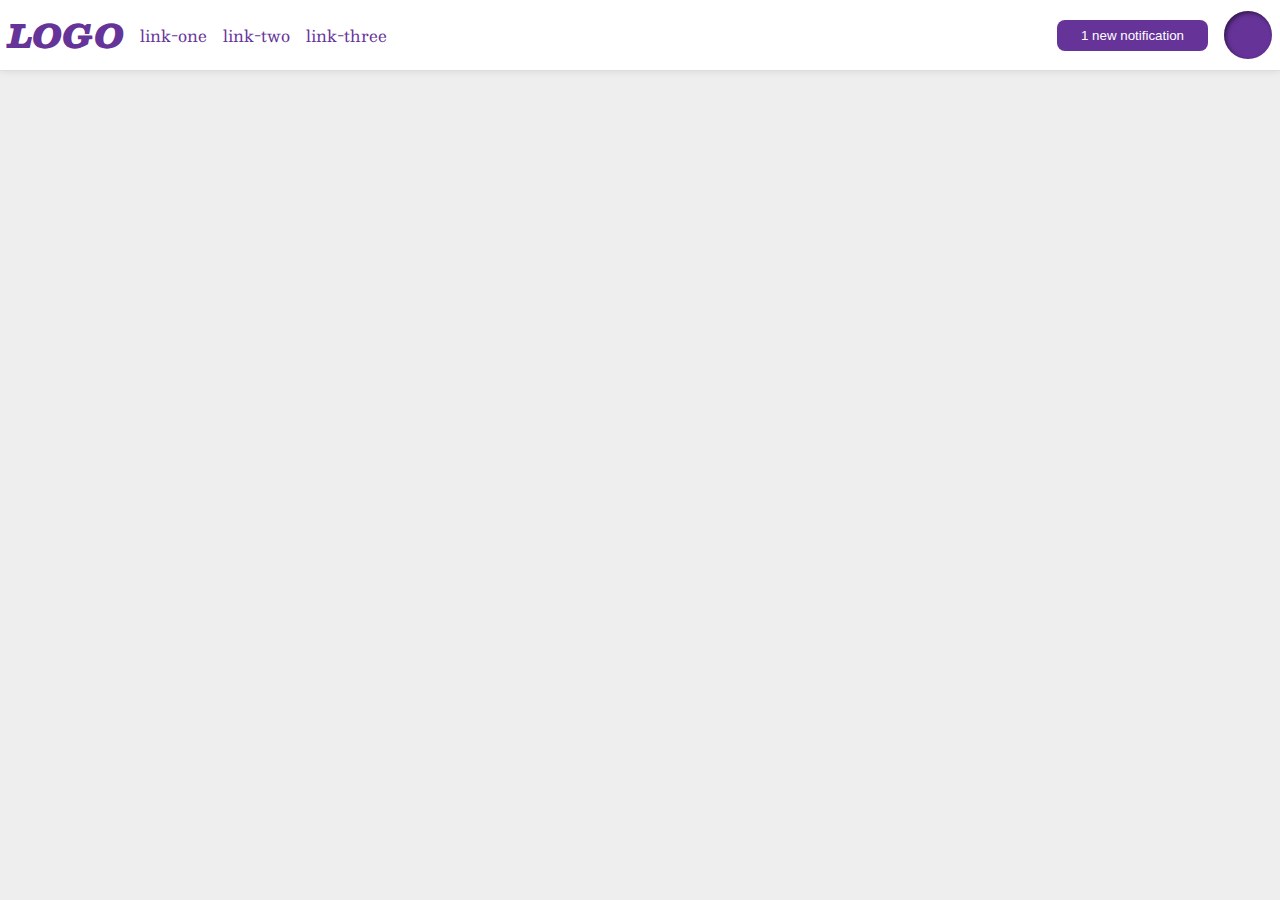
<file: foundations/flex/03-flex-header-2/index.html>
<!DOCTYPE html>
<html lang="en">
  <head>
    <meta charset="UTF-8">
    <meta http-equiv="X-UA-Compatible" content="IE=edge">
    <meta name="viewport" content="width=device-width, initial-scale=1.0">
    <title>Flex Header 2</title>
    <link rel="stylesheet" href="style.css">
  </head>
  <body>
    <div class="header">
      <div class="left-section">
        <div class="logo">
        LOGO
      </div>
      <ul class="links">
        <li><a href="https://google.com">link-one</a></li>
        <li><a href="https://google.com">link-two</a></li>
        <li><a href="https://google.com">link-three</a></li>
      </ul>
      </div>

      <div class="right-section">
        <button class="notifications">
        1 new notification
        </button>
      <div class="profile-image"></div>
      </div>
    </div>
  </body>
</html>
</file>
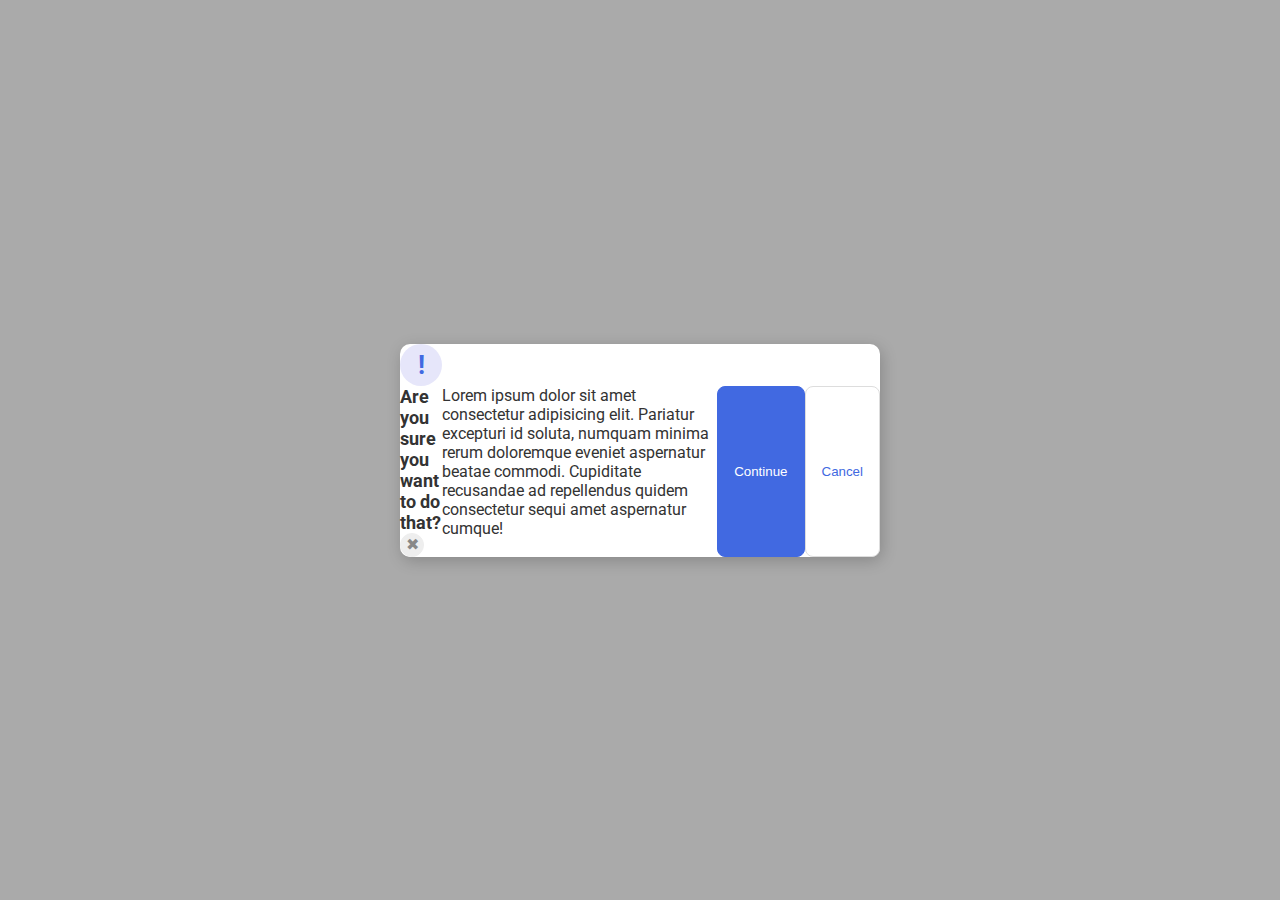
<file: foundations/flex/05-flex-modal/index.html>
<!DOCTYPE html>
<html lang="en">
  <head>
    <meta charset="UTF-8">
    <meta http-equiv="X-UA-Compatible" content="IE=edge">
    <meta name="viewport" content="width=device-width, initial-scale=1.0">
    <link rel="stylesheet" href="style.css">
    <title>Modal</title>
  </head>
  <body>
    <div class="modal">
      <div class="icon">!</div>
      <div class="container">
        <div class="header">Are you sure you want to do that?
          <button class="close-button">✖</button>
        </div>
        <div class="text">Lorem ipsum dolor sit amet consectetur adipisicing elit. Pariatur excepturi id soluta, numquam minima rerum doloremque eveniet aspernatur beatae commodi. Cupiditate recusandae ad repellendus quidem consectetur sequi amet aspernatur cumque!</div>
      <button class="continue">Continue</button>
      <button class="cancel">Cancel</button>
      </div>
      
    </div>
  </body>
</html>
</file>
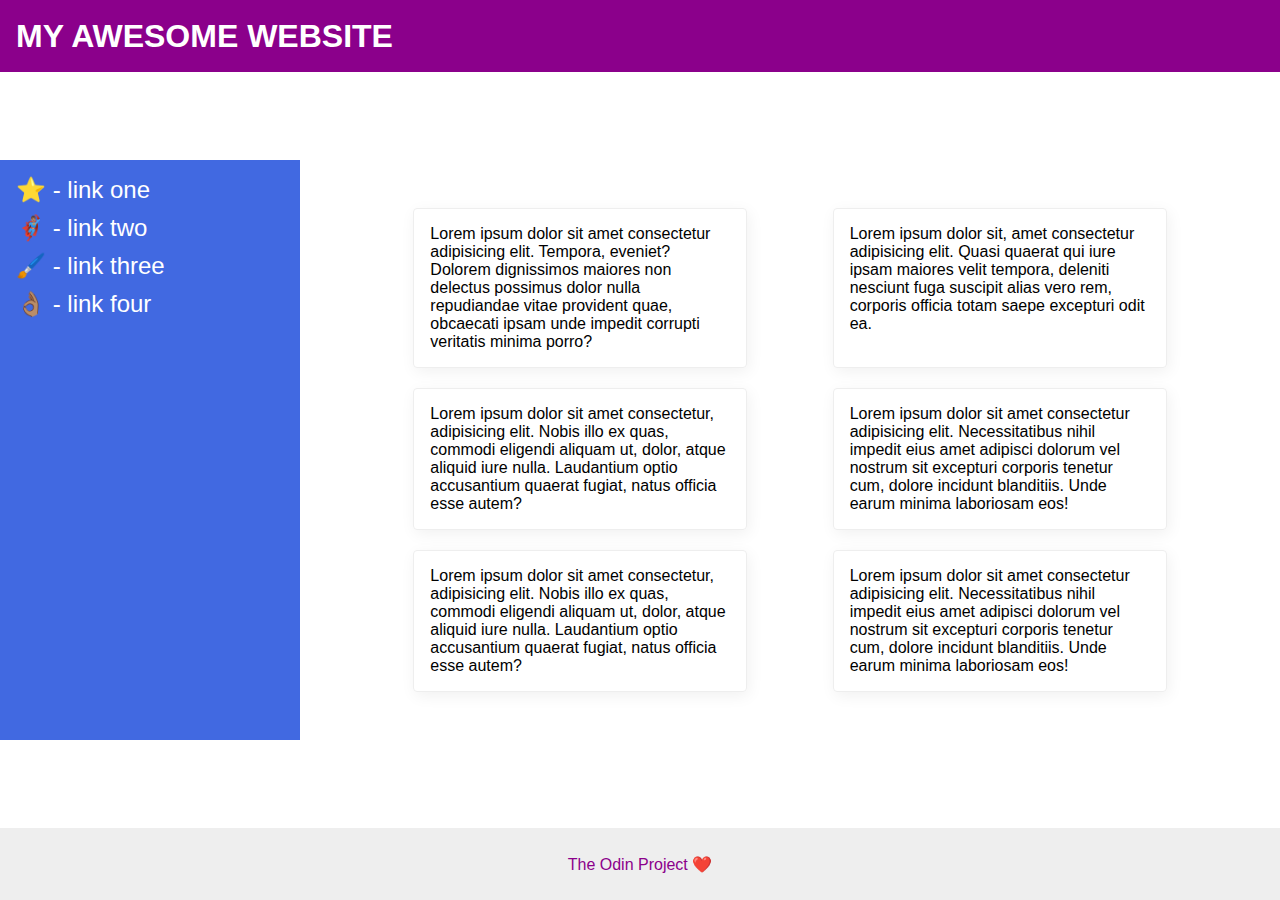
<file: foundations/flex/07-flex-layout-2/index.html>
<!DOCTYPE html>
<html lang="en">
  <head>
    <meta charset="UTF-8">
    <meta http-equiv="X-UA-Compatible" content="IE=edge">
    <meta name="viewport" content="width=device-width, initial-scale=1.0">
    <title>The Holy Grail</title>
    <link rel="stylesheet" href="style.css">
  </head>
  <body>
    <div class="header">
      MY AWESOME WEBSITE
    </div>
    
    <div class="main-container">
      <div class="sidebar">
        <ul>
          <li><a href="#">⭐ - link one</a></li>
          <li><a href="#">🦸🏽‍♂️ - link two</a></li>
          <li><a href="#">🖌️ - link three</a></li>
          <li><a href="#">👌🏽 - link four</a></li>
        </ul>
      </div>
      <div class="card-container">
        <div class="card">Lorem ipsum dolor sit amet consectetur adipisicing elit. Tempora, eveniet? Dolorem dignissimos maiores non delectus possimus dolor nulla repudiandae vitae provident quae, obcaecati ipsam unde impedit corrupti veritatis minima porro?</div>
        <div class="card">Lorem ipsum dolor sit, amet consectetur adipisicing elit. Quasi quaerat qui iure ipsam maiores velit tempora, deleniti nesciunt fuga suscipit alias vero rem, corporis officia totam saepe excepturi odit ea.</div>
        <div class="card">Lorem ipsum dolor sit amet consectetur, adipisicing elit. Nobis illo ex quas, commodi eligendi aliquam ut, dolor, atque aliquid iure nulla. Laudantium optio accusantium quaerat fugiat, natus officia esse autem?</div>
        <div class="card">Lorem ipsum dolor sit amet consectetur adipisicing elit. Necessitatibus nihil impedit eius amet adipisci dolorum vel nostrum sit excepturi corporis tenetur cum, dolore incidunt blanditiis. Unde earum minima laboriosam eos!</div>
        <div class="card">Lorem ipsum dolor sit amet consectetur, adipisicing elit. Nobis illo ex quas, commodi eligendi aliquam ut, dolor, atque aliquid iure nulla. Laudantium optio accusantium quaerat fugiat, natus officia esse autem?</div>
        <div class="card">Lorem ipsum dolor sit amet consectetur adipisicing elit. Necessitatibus nihil impedit eius amet adipisci dolorum vel nostrum sit excepturi corporis tenetur cum, dolore incidunt blanditiis. Unde earum minima laboriosam eos!</div>
      </div>
    </div>

    <div class="footer">
      The Odin Project ❤️
    </div>
  </body>
</html>
</file>
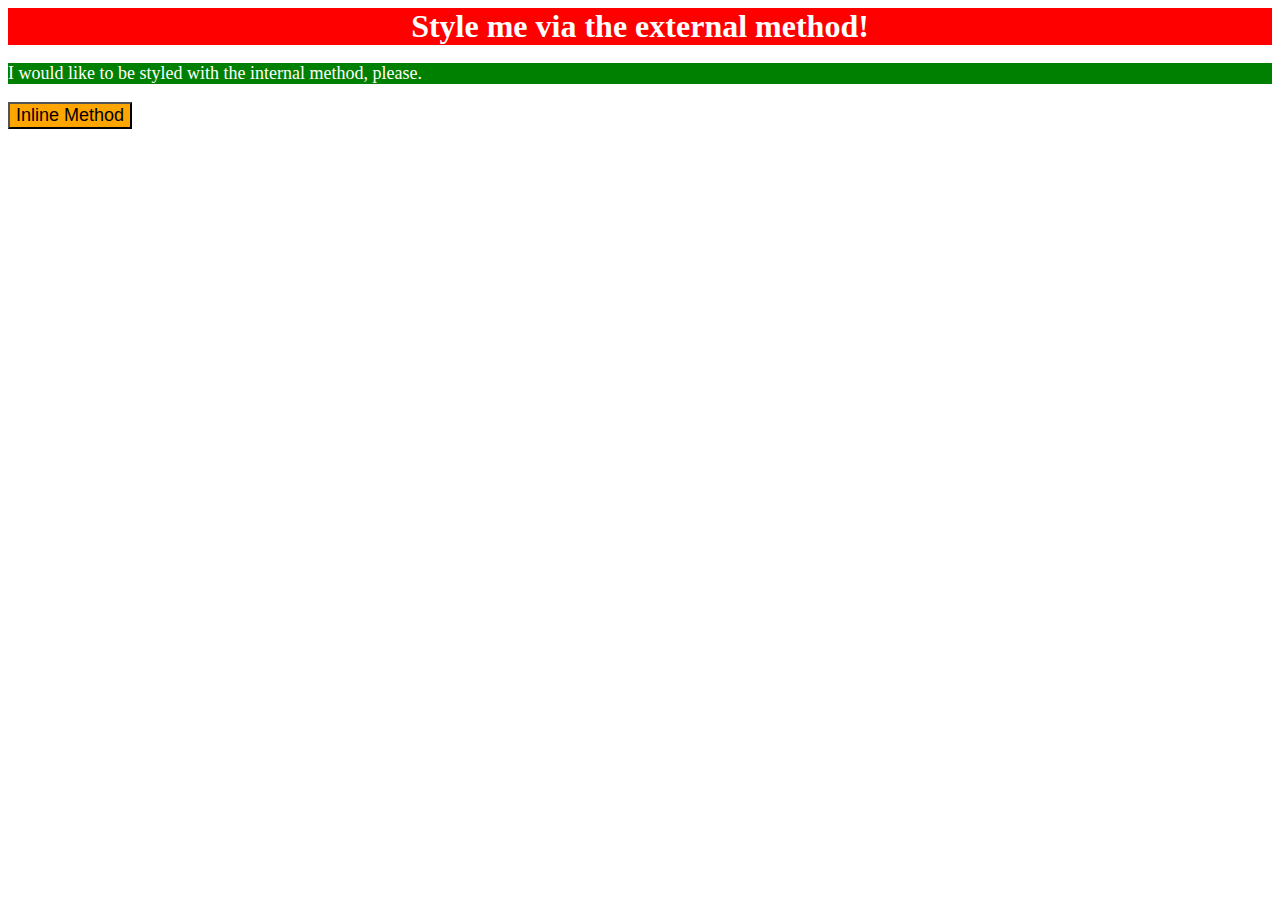
<file: foundations/intro-to-css/01-css-methods/index.html>
<!DOCTYPE html>
<html lang="en">
  <head>
    <meta charset="UTF-8">
    <meta http-equiv="X-UA-Compatible" content="IE=edge">
    <meta name="viewport" content="width=device-width, initial-scale=1.0">
    <link rel="stylesheet" href="style.css">
    <title>Methods for Adding CSS</title>
    <style>
      p{
        background-color: green;
        color: white;
        font-size: 18px;
      }
    </style>
  </head>
  <body>
    <div>Style me via the external method!</div>
    <p>I would like to be styled with the internal method, please.</p>
    <button style="background-color: orange; font-size: 18px;">Inline Method</button>
  </body>
</html>
</file>
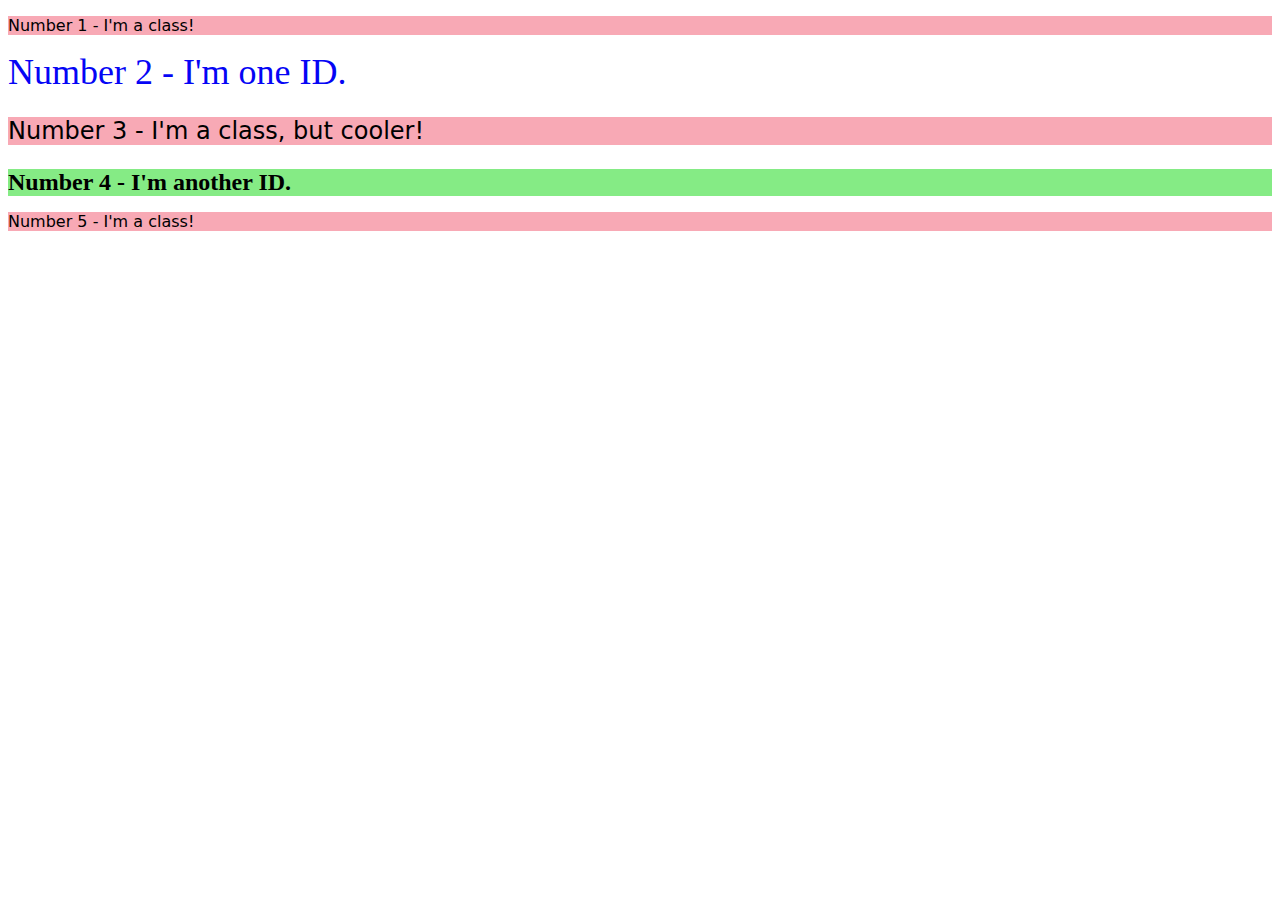
<file: foundations/intro-to-css/02-class-id-selectors/index.html>
<!DOCTYPE html>
<html lang="en">
  <head>
    <meta charset="UTF-8">
    <meta http-equiv="X-UA-Compatible" content="IE=edge">
    <meta name="viewport" content="width=device-width, initial-scale=1.0">
    <title>Class and ID Selectors</title>
    <link rel="stylesheet" href="style.css">
  </head>
  <body>
    <p class="odd">Number 1 - I'm a class!</p>
    <div id="two">Number 2 - I'm one ID.</div>
    <p class="odd three">Number 3 - I'm a class, but cooler!</p>
    <div id="four">Number 4 - I'm another ID.</div>
    <p class="odd">Number 5 - I'm a class!</p>
  </body>
</html>
</file>
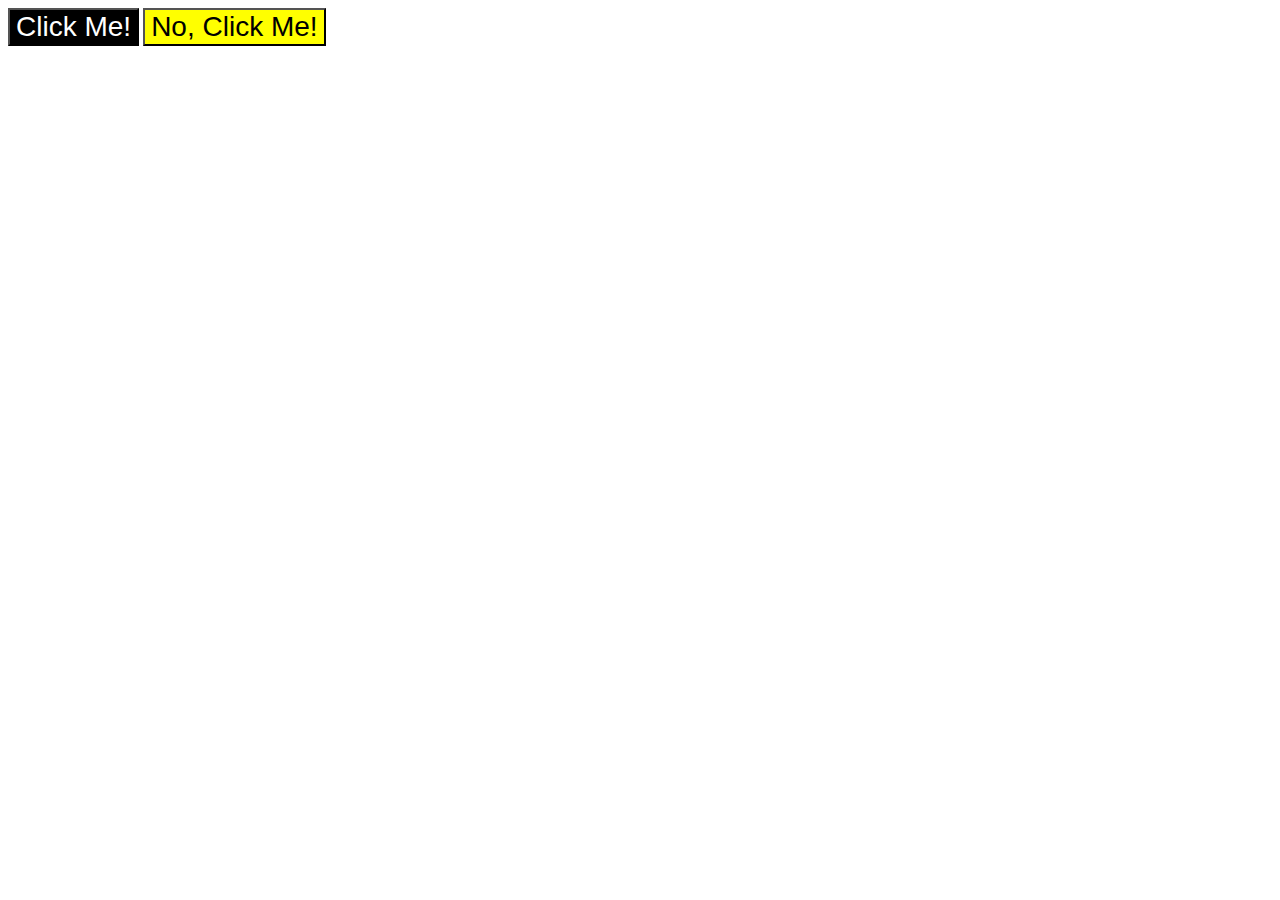
<file: foundations/intro-to-css/03-grouping-selectors/index.html>
<!DOCTYPE html>
<html lang="en">
  <head>
    <meta charset="UTF-8">
    <meta http-equiv="X-UA-Compatible" content="IE=edge">
    <meta name="viewport" content="width=device-width, initial-scale=1.0">
    <title>Grouping Selectors</title>
    <link rel="stylesheet" href="style.css">
  </head>
  <body>
    <button class="black-btn">Click Me!</button>
    <button class="yellow-btn">No, Click Me!</button>
  </body>
</html>
</file>
<file: foundations/flex/03-flex-header-2/style.css>
/* this is some magical font-importing.  
you'll learn about it later. */
@import url('https://fonts.googleapis.com/css2?family=Besley:ital,wght@0,400;1,900&display=swap');

body {
  margin: 0;
  background: #eee;
  font-family: Besley, serif;
}

.header {
  background: white;
  border-bottom: 1px solid #ddd;
  box-shadow: 0 0 8px rgba(0,0,0,.1);
  display: flex;
  justify-content: space-between;
  padding: 8px;
}

.left-section, .right-section{
  display: flex;
  align-items: center;
  gap: 16px;
}

.profile-image {
  background: rebeccapurple;
  box-shadow: inset 2px 2px 4px rgba(0,0,0,.5);
  border-radius: 50%;
  width: 48px;
  height: 48px;
}

.logo {
  color: rebeccapurple;
  font-size: 32px;
  font-weight: 900;
  font-style: italic;
}

button {
  border: none;
  border-radius: 8px;
  background: rebeccapurple;
  color: white;
  padding: 8px 24px;
}

a {
  /* this removes the line under our links */
  text-decoration: none;
  color: rebeccapurple;
}

ul {
  list-style-type: none;
  padding: 0;
  margin: 0;
  display: flex;
  align-items: center;
  gap: 16px;
}
</file>
<file: foundations/flex/05-flex-modal/style.css>
@import url('https://fonts.googleapis.com/css2?family=Roboto:wght@400;700&display=swap');

html, body {
  height: 100%;
}

body {
  font-family: Roboto, sans-serif;
  margin: 0;
  background: #aaa;
  color: #333;
  /* I'll give you this one for free lol */
  display: flex;
  align-items: center;
  justify-content: center;
}

.modal {
  background: white;
  width: 480px;
  border-radius: 10px;
  box-shadow: 2px 4px 16px rgba(0,0,0,.2);
  display: flex;
  justify-content: space-between;
  align-items: center;
  flex-wrap: wrap;
}

.container{
  display: flex;
  justify-content: space-between;
}

.header{
  font-size: 18px;
  font-weight: bold;
  display: flex;
  flex-direction: column;
}

.icon {
  color: royalblue;
  font-size: 26px;
  font-weight: 700;
  background: lavender;
  width: 42px;
  height: 42px;
  border-radius: 50%;
  display: flex;
  align-items: center;
  justify-content: center;
}

.close-button {
  background: #eee;
  border-radius: 50%;
  color: #888;
  font-weight: 400;
  font-size: 16px;
  height: 24px;
  width: 24px;
  display: flex;
  align-items: center;
  justify-content: center;
  border: 1px solid #eee;
  padding: 0;
}

button {
  cursor: pointer;
  padding: 8px 16px;
  border-radius: 8px;
}

button.continue {
  background: royalblue;
  border: 1px solid royalblue;
  color: white;
}

button.cancel {
  background: white;
  border: 1px solid #ddd;
  color: royalblue;
}
</file>
<file: foundations/flex/07-flex-layout-2/style.css>
body {
  font-family: -apple-system, BlinkMacSystemFont, 'Segoe UI', Roboto, Oxygen, Ubuntu, Cantarell, 'Open Sans', 'Helvetica Neue', sans-serif;
  margin: 0;
  min-height: 100vh;
  display: flex;
  justify-content: space-between;
  flex-direction: column;
}

.header {
  height: 72px;
  background: darkmagenta;
  color: white;
  font-weight: 900;
  font-size: 32px;
  display: flex;
  align-items: center;
  padding-left: 16px;
}

.main-container{
  display: flex;
}

.card-container{
  display: flex;
  flex-wrap: wrap;
  justify-content: space-evenly;
  gap: 20px;
  padding: 48px;
}

.footer {
  height: 72px;
  background: #eee;
  color: darkmagenta;
  display: flex;
  align-items: center;
  justify-content: center;
}

.sidebar {
  width: 300px;
  background: royalblue;
  box-sizing: border-box;
  padding: 16px;
  display: flex;
  flex-shrink: 0;
}

ul{
  list-style: none;
  margin: 0;
  padding: 0;
}

li{
  margin-bottom: 10px;
}

a{
  color: #fff;
  text-decoration: none;
  font-size: 24px;
}

.card {
  border: 1px solid #eee;
  box-shadow: 2px 4px 16px rgba(0,0,0,.06);
  border-radius: 4px;
  width: 300px;
  padding: 16px ;
}
</file>
<file: foundations/intro-to-css/01-css-methods/style.css>
div{
    background-color: red;
    color: white;
    font-size: 32px;
    text-align: center;
    font-weight: bold;
}
</file>
<file: foundations/intro-to-css/02-class-id-selectors/style.css>
/* Add CSS Styling */

.odd{
    background-color: rgb(248, 169, 181);
    font-family: Verdana, 'DejaVu Sans', sans-serif;
}

#two{
    color: hsl(240, 96%, 49%);
    font-size: 36px;
}

.three{
    font-size: 24px;
}

#four{
    background-color: #85eb85;
    font-weight: bold;
    font-size: 24px;
}
</file>
<file: foundations/intro-to-css/03-grouping-selectors/style.css>
/* Add CSS Styling */

.black-btn{
    background-color: #000000;
    color: white;
}

.yellow-btn{
    background-color: rgb(255, 255, 0);
}

.black-btn, .yellow-btn{
    font-size: 28px;
    font-family: Helvetica, 'Times New Roman', sans-serif;
}
</file>
